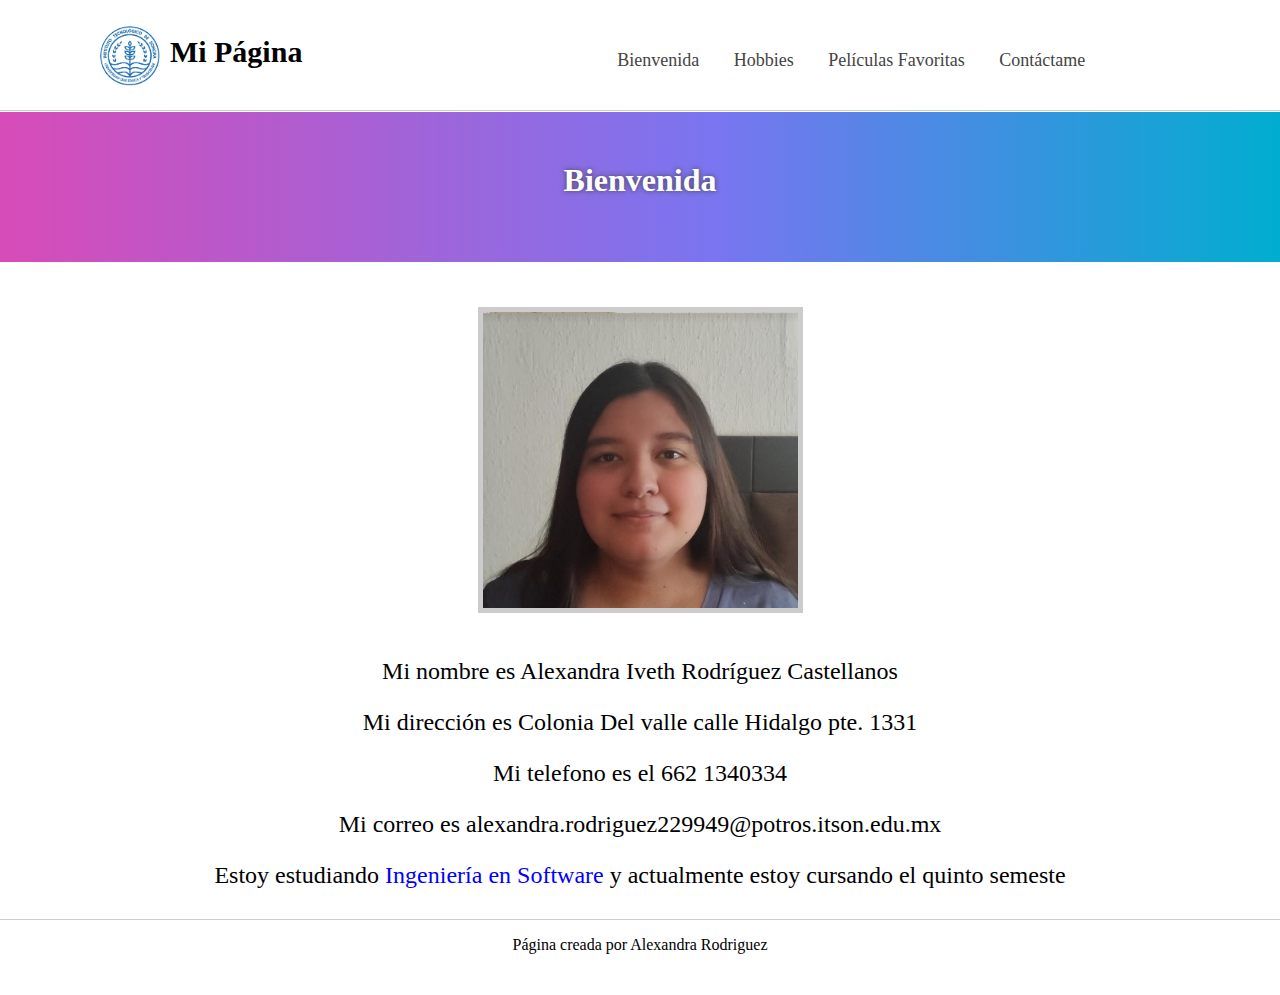
<file: index.html>
<!DOCTYPE html>
<!-- index.html Alexandra Rodriguez 229949 -->
<!--
To change this license header, choose License Headers in Project Properties.
To change this template file, choose Tools | Templates
and open the template in the editor.
-->
<html>
    <head>
        <title>Bienvenida</title>
        <meta charset="UTF-8">
        <meta name="viewport" content="width=device-width, initial-scale=1.0">
        <link href="css/style.css" rel="stylesheet" type="text/css"/>
    </head>
    <body id="bienvenida">
        <header id="header">
            <div class="center">
                <!-- LOGO -->
                <div class="logo">
                    <img src="imagenes/itson.jpeg" class="app-log"/>
                    <span id="icono">
                        <strong>
                            Mi Página
                        </strong> 
                    </span>
                </div>
                <!-- MENU -->
                <nav id="menu">
                    <ul>
                        <li> 
                            <a href="index.html"> Bienvenida </a>
                        </li>
                        <li> 
                            <a href="aficiones.html"> Hobbies </a>
                        </li>
                        <li> 
                            <a href="peliculas.html"> Películas Favoritas </a>
                        </li>
                        <li> 
                            <a href="contactame.html"> Contáctame </a>
                        </li>
                    </ul>
                </nav>
            </div>
        </header>
        <div class="clearfix"> </div>
        
        <main>
            <div id="slider">
                <h1> Bienvenida </h1>
            </div>
            <div id="info">
		<img src="imagenes/yo.jpeg" />
		<p> Mi nombre es Alexandra Iveth Rodríguez Castellanos </p>
		<p> Mi dirección es Colonia Del valle calle Hidalgo pte. 1331 </p>
		<p> Mi telefono es el 662 1340334</p>
		<p> Mi correo es alexandra.rodriguez229949@potros.itson.edu.mx</p>
                <p> Estoy estudiando <a href="https://www.itson.mx/oferta/isw/Paginas/isw.aspx" target="_blank">Ingeniería en Software</a> y actualmente estoy cursando el quinto semeste </p>
            </div>
        </main>
        <footer>
            <p>Página creada por Alexandra Rodriguez</p>
        </footer>
	</body>
</html>
</file>
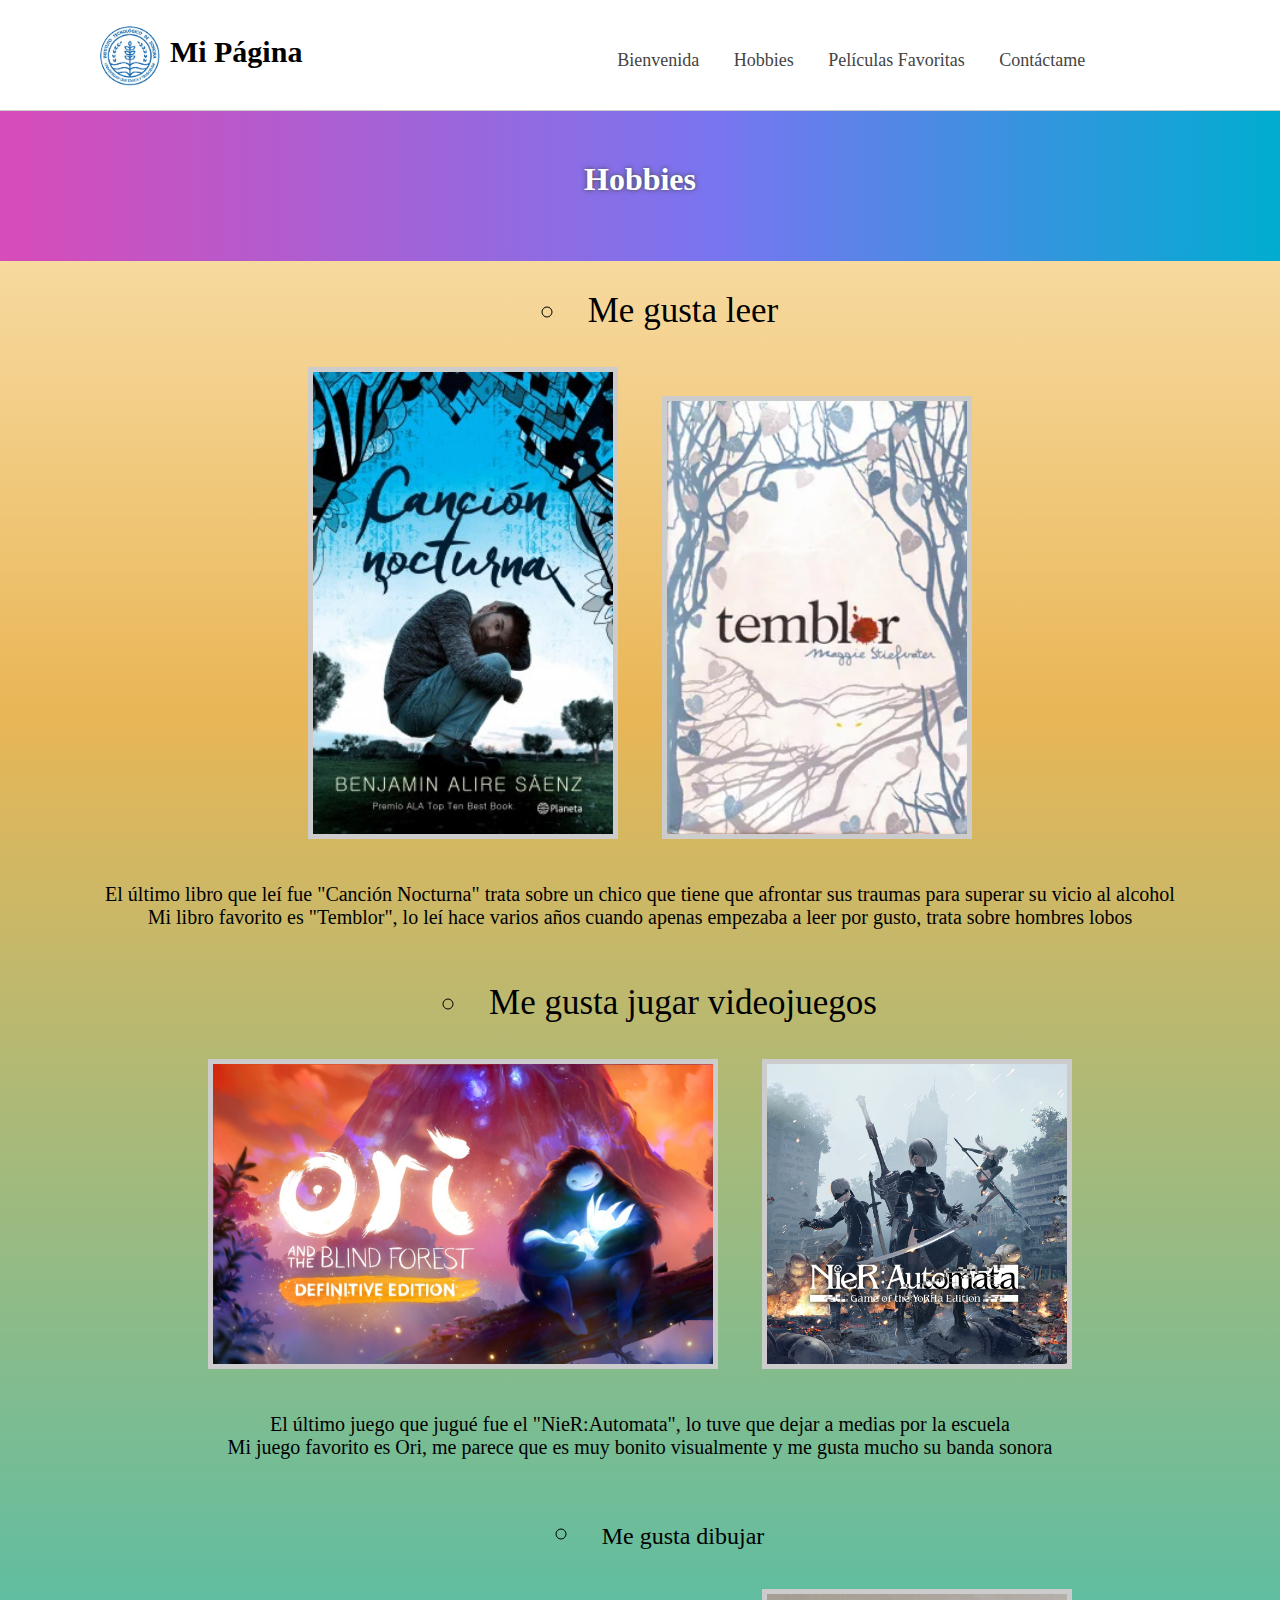
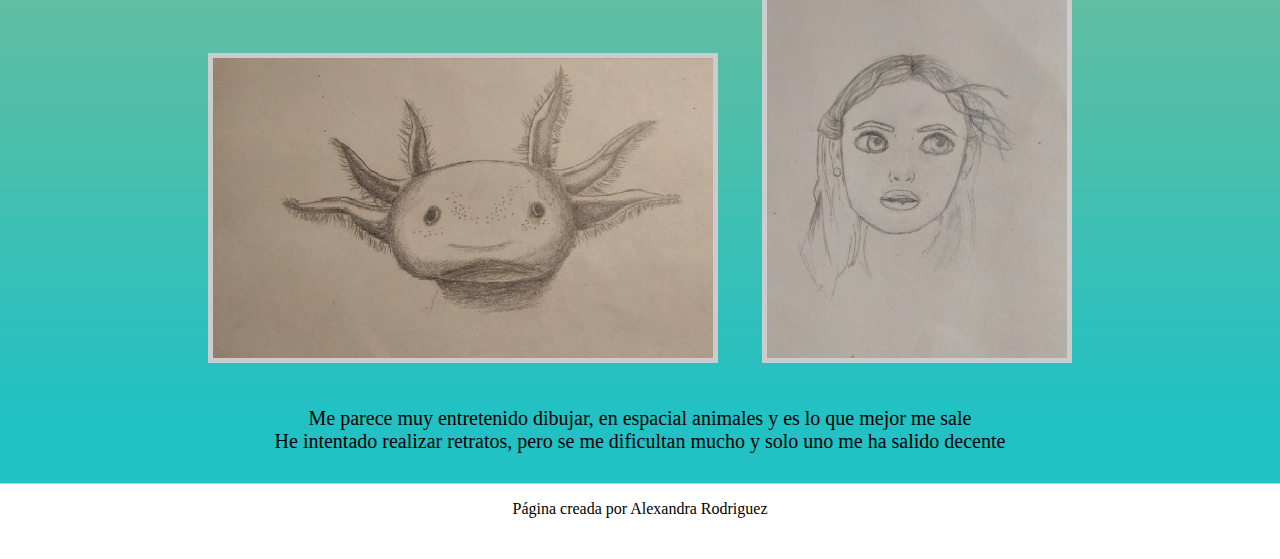
<file: aficiones.html>
<!DOCTYPE html>
<!-- aficiones.html Alexandra Rodriguez 229949 -->
<!--
To change this license header, choose License Headers in Project Properties.
To change this template file, choose Tools | Templates
and open the template in the editor.
-->
<html>
    <head>
        <title>Hobbies</title>
        <meta charset="UTF-8">
        <meta name="viewport" content="width=device-width, initial-scale=1.0">
        <link href="css/style.css" rel="stylesheet" type="text/css"/>
    </head>
    <body id="aficiones">
	<header id="header">
            <div class="center">
                <!-- LOGO -->
                <div class="logo">
                    <img src="imagenes/itson.jpeg" class="app-log"/>
                    <span id="icono">
                        <strong>
                            Mi Página
                        </strong> 
                    </span>
                </div>
                <!-- MENU -->
                <nav id="menu">
                    <ul>
                        <li> 
                            <a href="index.html"> Bienvenida </a>
                        </li>
                        <li> 
                            <a href="aficiones.html"> Hobbies </a>
                        </li>
                        <li> 
                            <a href="peliculas.html"> Películas Favoritas </a>
                        </li>
                        <li> 
                            <a href="contactame.html"> Contáctame </a>
                        </li>
                    </ul>
                </nav>
            </div>
        </header>
        
	<div id="listaA">
            <div class="slider">
                <h1> Hobbies </h1>
            </div>
            <ul>
                <li> Me gusta leer </li>
            </ul>
            <img src="imagenes/libro.jpeg" /> 
            <img src="imagenes/libro2.jpeg"/>
            <p> El último libro que leí fue "Canción Nocturna" trata sobre un chico que tiene que 
                afrontar sus traumas para superar su vicio al alcohol <br>
            Mi libro favorito es "Temblor", lo leí hace varios años cuando apenas empezaba a leer por gusto, trata sobre hombres lobos </p>
            <br>
            <ul>
                <li>Me gusta jugar videojuegos
            </ul>
            <img class="ancha" src="imagenes/ori.jpeg"  />
            <img src="imagenes/nier.jpg" alt=""/>
            <p>El último juego que jugué fue el "NieR:Automata", lo tuve que dejar a medias por la escuela <br> 
            Mi juego favorito es Ori, me parece que es muy bonito visualmente y me gusta mucho su banda sonora </p>
            <br>
            <ul>
                <li> <font face="verdana" style="font-size:24px">Me gusta dibujar </font>
            </ul> 
            <img class="ancha" src="imagenes/dibujo.jpeg"  />
            <img src="imagenes/retrato.jpeg" alt=""/>
            <p>Me parece muy entretenido dibujar, en espacial animales y es lo que mejor me sale <br>
            He intentado realizar retratos, pero se me dificultan mucho y solo uno me ha salido decente </p>
	
        </div>
	<footer>
            <p>Página creada por Alexandra Rodriguez</p>
        </footer>
        </body>
</html>
</file>
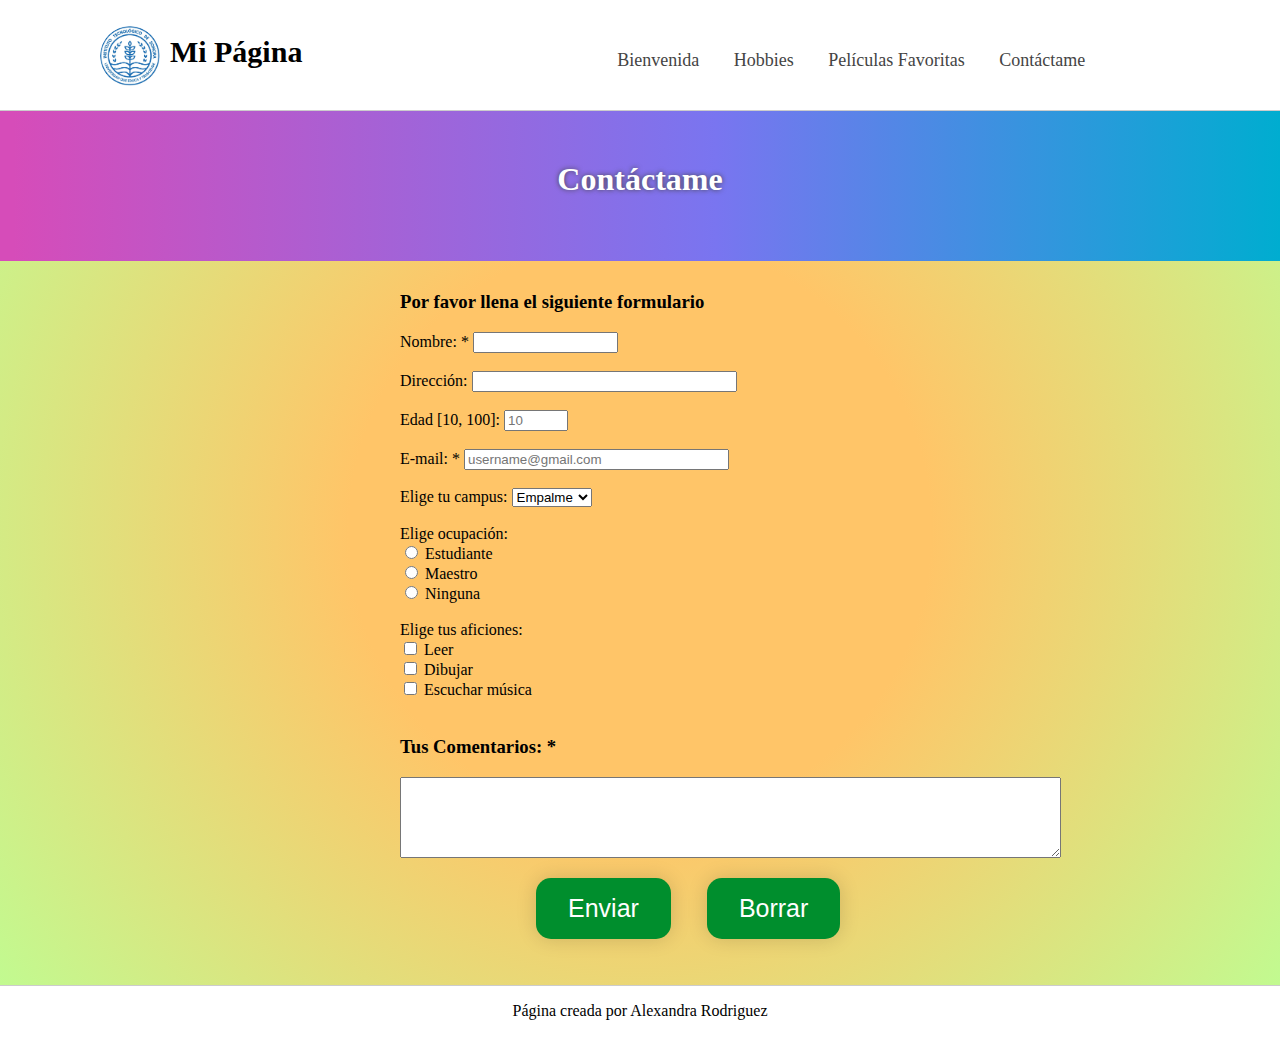
<file: contactame.html>
<!DOCTYPE html>
<!-- contactame.html Alexandra Rodriguez 229949 -->
<!--
To change this license header, choose License Headers in Project Properties.
To change this template file, choose Tools | Templates
and open the template in the editor.
-->
<html>
    <head>
        <title>Contáctame</title>
        <meta charset="UTF-8">
        <meta name="viewport" content="width=device-width, initial-scale=1.0">
        <link href="css/style.css" rel="stylesheet" type="text/css"/>
    </head>
    <body id="contac">
        <header id="header">
            <div class="center">
                <!-- LOGO -->
                <div class="logo">
                    <img src="imagenes/itson.jpeg" class="app-log"/>
                    <span id="icono">
                        <strong>
                            Mi Página
                        </strong> 
                    </span>
                </div>
                <!-- MENU -->
                <nav id="menu">
                    <ul>
                        <li> 
                            <a href="index.html"> Bienvenida </a>
                        </li>
                        <li> 
                            <a href="aficiones.html"> Hobbies </a>
                        </li>
                        <li> 
                            <a href="peliculas.html"> Películas Favoritas </a>
                        </li>
                        <li> 
                            <a href="contactame.html"> Contáctame </a>
                        </li>
                    </ul>
                </nav>
            </div>
        </header>
        <main >
            <div class="slider">
                <h1> Contáctame </h1>
            </div>
            <form action ="mailto: alexandra.rodriguez229949@potros.itson.edu.mx"
              method=post enctype="text/plain">

            <h3>Por favor llena el siguiente formulario</h3>

            <label for="nombreId">Nombre: *</label>
            <input type="text" id="nombreId" name="nombre" size=15 required /><br>
	    <br> 

	    <label for="direccionID">Dirección: </label>
            <input type="text" id="direccionID" name="direccion" size=30  /><br>
	    <br>

	    <label for="edadId" >Edad [10, 100]: </label>
            <input type="number" id="edadId" name="edad" min=10 max=100  placeholder=10 /><br>
	    <br>

            <label for="emailId" >E-mail: *</label>
            <input type="email" id="emailId" name="email" pattern=".+@gmail.com" title="Solo se permiten cuentas de gmail.com" placeholder="username@gmail.com" size="30" required/><br>
	    <br/>

	    <label>Elige tu campus: </label>
            <input type="hidden" name="lugar" value="difusion"/>
   	    	<select name="donde">
            	<option> Empalme</option>
            	<option> Guaymas</option>
            	<option> Centro</option>
            	<option> Nainari</option>
            	<option> Ninguno</option>
            	</select> <br>
            <br>
		<label for="ocupacionId" >Elige ocupación: </label><br>
                <input type="radio" id="electronica" name="ocupacion" value="Estudiante" />
                <label for="estudiante" >Estudiante</label>
                <br />
                <input type="radio" id="industrial" name="ocupacion" value="Maestro" />
                <label for="maestro" >Maestro</label>
                <br />
                <input type="radio" id="software" name="ocupacion" value ="Ninguna" />
                <label for="ninguna" >Ninguna</label> <br>
            <br />
		<label for="aficionesId" >Elige tus aficiones: </label><br>
		<input type="checkbox" id="leer" name="afi" 
                       value="Leer" />
                <label for="leer" >Leer</label>
                <br />
                <input type="checkbox" id="dibujar" name="afi" value="Dibujar" />
                <label for="dibujar" >Dibujar</label>
                <br />
                <input type="checkbox" id="musica" name="afi" value="Musica" />
                <label for="musica" >Escuchar música</label> <br>	   
   	     <br>

                <h3>Tus Comentarios: *</h3>
                <textarea name="comentario" rows="5" cols="80" required></textarea>
            <br />
            <div id="botones">
                <input class="btn-enviar" type="submit" name="boton" value="Enviar" />        
                <input class="btn-enviar" type="reset" value="Borrar" />
            </div>
        </form>
        </main>
        <footer>
            <p>Página creada por Alexandra Rodriguez</p>
        </footer>
    </body>
</html>
</file>
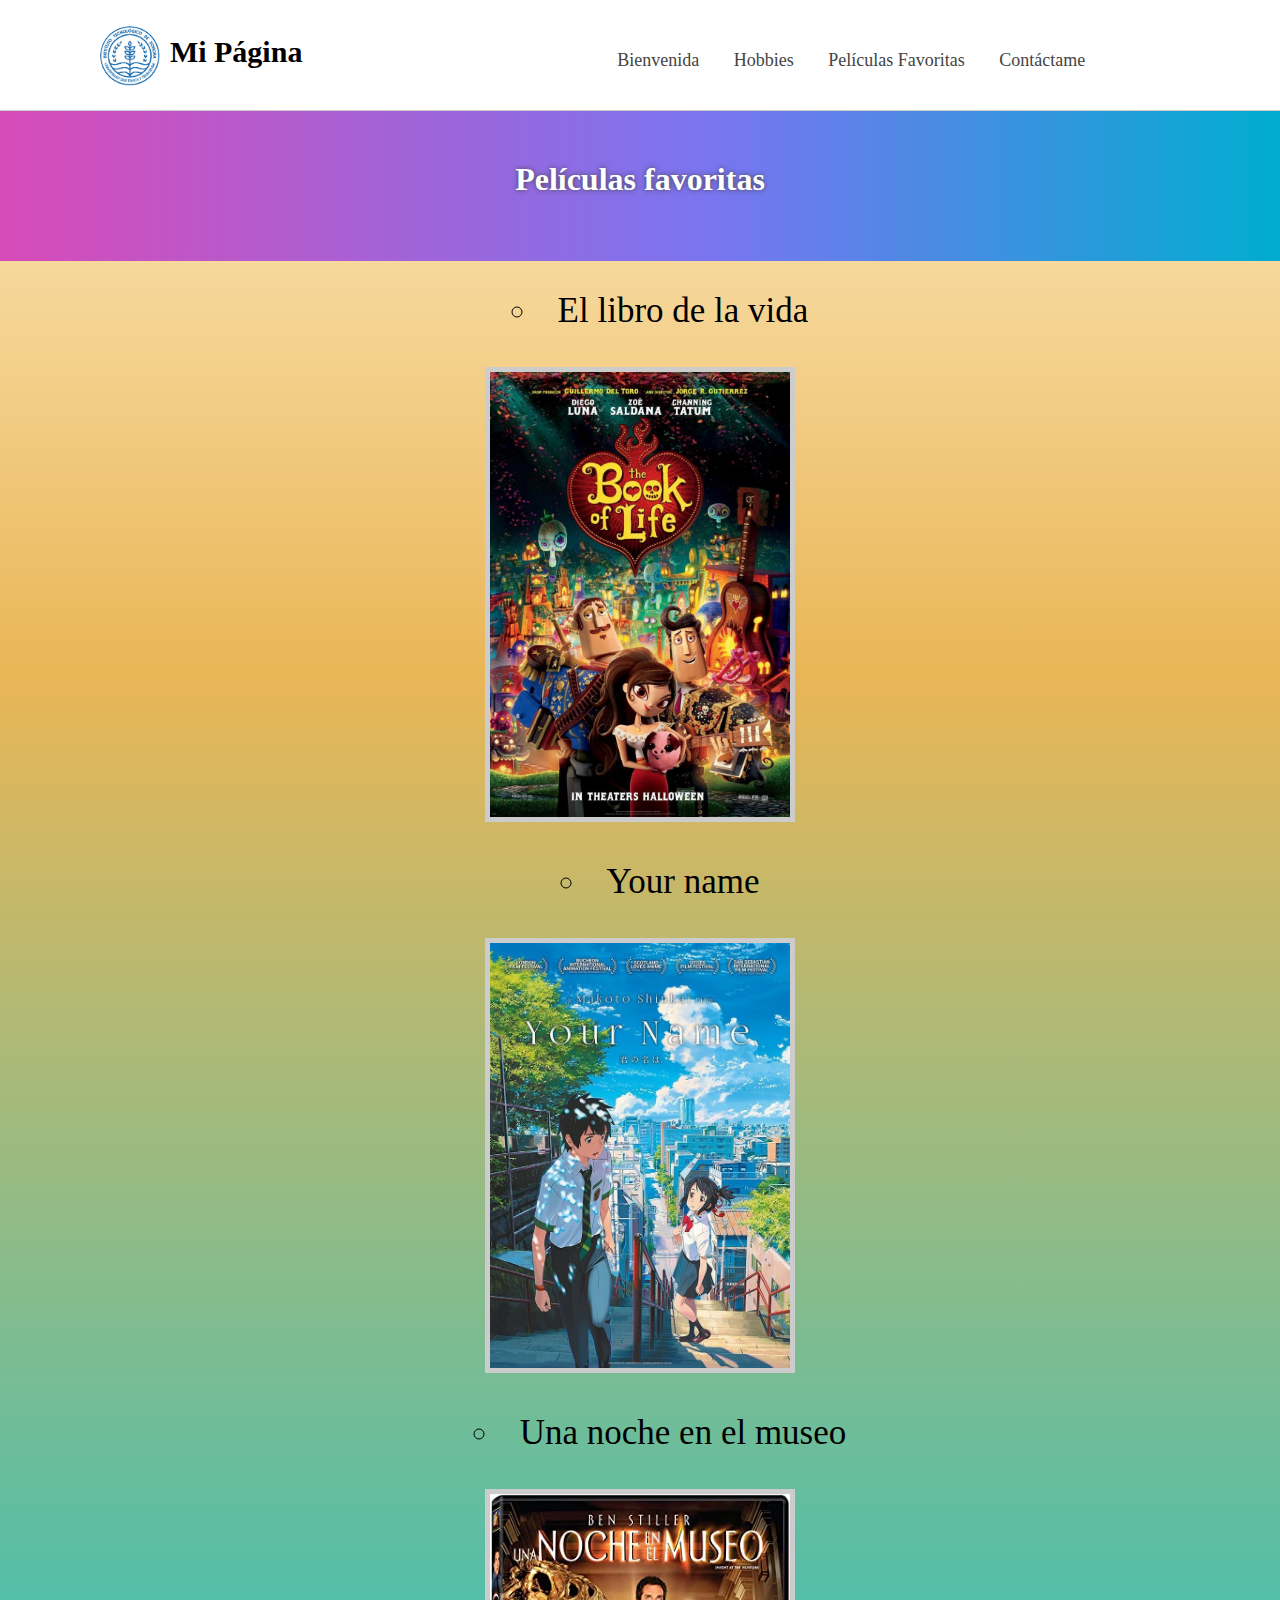
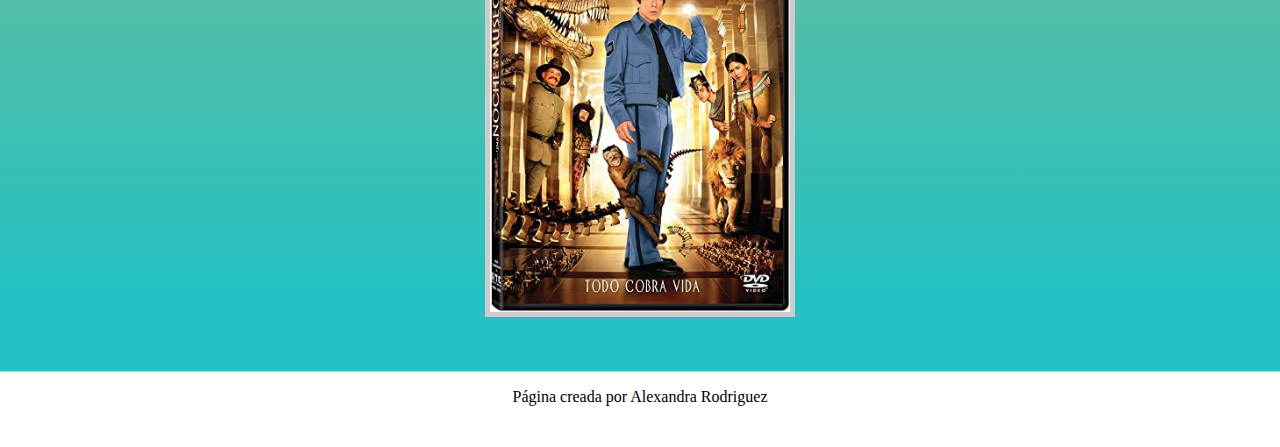
<file: peliculas.html>
<!DOCTYPE html>
<!--
Click nbfs://nbhost/SystemFileSystem/Templates/Licenses/license-default.txt to change this license
Click nbfs://nbhost/SystemFileSystem/Templates/ClientSide/html.html to edit this template
-->
<html>
    <head>
        <title>Películas favoritas</title>
        <meta charset="UTF-8">
        <meta name="viewport" content="width=device-width, initial-scale=1.0">
        <link href="css/style.css" rel="stylesheet" type="text/css"/>
    </head>
    <body id="aficiones">
        <header id="header">
            <div class="center">
                <!-- LOGO -->
                <div class="logo">
                    <img src="imagenes/itson.jpeg" class="app-log"/>
                    <span id="icono">
                        <strong>
                            Mi Página
                        </strong> 
                    </span>
                </div>
                <!-- MENU -->
                <nav id="menu">
                    <ul>
                        <li> 
                            <a href="index.html"> Bienvenida </a>
                        </li>
                        <li> 
                            <a href="aficiones.html"> Hobbies </a>
                        </li>
                        <li> 
                            <a href="peliculas.html"> Películas Favoritas </a>
                        </li>
                        <li> 
                            <a href="contactame.html"> Contáctame </a>
                        </li>
                    </ul>
                </nav>
            </div>
        </header>
        <main>
            <div id="listaA">
                <div class="slider">
                    <h1> Películas favoritas </h1>
                </div>
                <ul>
                    <li> El libro de la vida </li>
                </ul>
                <img src="imagenes/peli1.jpg" /> 
                <br>
                <ul>
                    <li>Your name </li>
                </ul>
                <img src="imagenes/peli2.jpg"  />
                
                <ul>
                    <li> Una noche en el museo </li>
                </ul> 
                <img src="imagenes/peli3.jpg"  />
                

            </div>
        </main>
        <footer>
            <p>Página creada por Alexandra Rodriguez</p>
        </footer>
    </body>
</html>
</file>
<file: css/style.css>
/*
To change this license header, choose License Headers in Project Properties.
To change this template file, choose Tools | Templates
and open the template in the editor.
*/
/* 
    Created on : 29/09/2022, 12:12:41 PM
    Author     : Alexandra
*/
body{
    text-align: center;
    margin: 0px;
    padding: 0px;
    font-family: 'Segoe UI', Roboto, 'Open sans';
}

#header{
    height: 110px;
    width: 100%;
    background: white;
    border-bottom: 1px solid #CCC;
}

.center{
    width: 75%;
    margin: 0px auto;
}

.logo{
    font-size: 30px;
    float: left;
    margin-top: 35px;
    margin-left: -60px
}

.logo img{
    border-radius:50%;
    display: block;
    float: left;
    height: 60px;
    margin-top: -9px;
    margin-right: 10px;
    animation: latir infinite 3s linear;
    
}

#icono{
    display: block;
    margin: 0px;
    float: left;
}

#menu{
    width: 80%;
    float: right;
    font-size: 18px;
    
}

#menu ul{
    line-height: 85px;
    width: 70%;
    float: right;
    
}

#menu ul li{
    display: inline-block;
    list-style: none;
    height: 46px;
    margin-left: 15px;
    margin-right: 15px;
    transition: 500ms all;
}

#menu a{
    text-decoration: none;
    color: #444;
    transition: 300ms all;
}

#menu a:hover{
    color: #02318A;
    transform: scale(1.2,1.2);
}

#menu ul li:hover{
    transform: scale(1.2,1.2);
}
#menu ul li a:after{
        position: absolute;
        bottom: 7px;
        left: 0px;
        width: 100%;
        height: 4px;
        background-color: #875ED0;
        content: "";
        opacity: 0;
        transition: opacity 0.3s ease 0s, transform 0.3s ease 0s;
        transform: translateY(20px);        
    }
#menu ul li a:hover:after{
        opacity:1;
        transform: translateY(25px)
}
    
@keyframes latir{
    0%{
        box-shadow: 0px 0px 1px 1px #E0CFFF;
    }
    25%{
        box-shadow: 0px 0px 4px 4px #E0CFFF;
    }
    50%{
        box-shadow: 0px 0px 7px 7px #E0CFFF;
    }
    75%{
        box-shadow: 0px 0px 4px 4px #E0CFFF;
    }
    100%{
        box-shadow: 0px 0px 1px 1px #E0CFFF;
    }
}

.clearfix{
    clear: both;
    float: none;
}

#horario{
    background-image: url("https://marketplace.canva.com/EAEK4dC2olw/1/0/1600w/canva-arco%C3%ADris-gradiente-rosa-y-naranja-fondo-virtual-para-zoom-c3PYha1JI9M.jpg");
    background-repeat:no-repeat;
    background-size: 1500px;
    background-position-y: 262px;
}

#bienvenida{
    background-image: url("https://img.freepik.com/vector-gratis/fondo-morado-rosa-nublado_91008-257.jpg?w=2000");
    background-repeat: repeat;
    background-position-y: 10px;
}

#slider{
    margin-top: -30px;
    width: 100%;
    height: 150px;
    color: white;
    margin-bottom: 30px;
    text-shadow: 0px 0px 5px #444;
    background: rgb(40,1,70);
    background: linear-gradient(90deg, rgba(214,76,185,1) 1%, rgba(121,117,240,1) 56%, rgba(0,173,208,1) 100%);
}

#slider h1{
    padding: 0px;
    padding-top: 50px;
    text-align: center;
}

.slider{
    margin-top: -21px;
    width: 100%;
    height: 150px;
    color: white;
    margin-bottom: 30px;
    text-shadow: 0px 0px 5px #444;
    background: rgb(40,1,70);
    background: linear-gradient(90deg, rgba(214,76,185,1) 1%, rgba(121,117,240,1) 56%, rgba(0,173,208,1) 100%);
}

.slider h1{
    padding: 0px;
    padding-top: 50px;
    text-align: center;
}

table {
    margin:0 auto;
    border: 2px solid black;
    width: 75%;
    
}

.tablaH{
    caption-side: top;
    border: 2px solid black;
    empty-cells: show;
    box-shadow: 0 0 20px rgba(0, 0, 0, 0.15);
}

.tablaH th {
    background-color: #FFD9AD; 
    border: 2px solid black;
    text-align: center;
}

.tablaH td{
    background-color: #CDCDCD; 
    border: 2px solid black;
    empty-cells: show;
}

.tablaH a{
    text-decoration: none;
    color: blue;
    transition: 300ms all;
}

.tablaH a:hover{
    color: #8CBC6F;
    text-decoration: underline;
}

#aficiones{
    background: rgb(34,193,195);
    background:  linear-gradient(0deg, rgba(34,193,195,1) 7%, rgba(233,182,86,1) 67%, rgba(255,238,201,1) 100%);
}

#listaA ul li{
    list-style-position: inside;
    list-style-type: circle;
    font-size: 35px;
}

#listaA p{
    font-size: 20px;
}

#listaA img{
    width: 300px;
    margin: 20px;
    transition: 1s all;
    border: 5px solid #ccc;
}

#listaA img:hover{
    -webkit-transform: scale(1.2);
    -moz-transform: scale(1.2);
    -o-transform: scale(1.2);
    -ms-transform: scale(1.2);
    transform: scale(1.2)
}

#listaA .ancha{
    width: 500px;
    height: 300px;
    margin: 20px;
}

#contac{
    background: rgb(255,197,104);
    background: radial-gradient(circle, rgba(255,197,104,1) 35%, rgba(188,255,148,1) 100%);
}

#contac form{
    margin-left: 400px;
    text-align: left;
}

#botones{
    margin-left: 120px;
}

.btn-enviar{
    border: none;
    cursor: pointer;
    font-size: 25px;
    padding: 1rem 2rem;
    margin: 1rem;
    color:white;
    border-radius: 15px;
    background-image: linear-gradient(to right, #008E2D 50%, #049CAE 50%);
    background-size: 200%;
    box-shadow: 0 0 20px rgba(0, 0, 0, 0.15);
    background-repeat: no-repeat;
    background-position: left;
    transition:  2s all;
}

.btn-enviar:hover{
    background-position: right;
}

body{
    background-image: url("https://img.freepik.com/vector-gratis/vector-fondo-diseno-textura-acuarela-rosa-suave-decorativo_1055-10739.jpg?w=2000");
}

table {
    margin:0 auto;
    border: 2px solid black;
    width: 75%;
    height: 350px;
    margin-top: 50px;
    margin-bottom: 50px;
}

.tablaDes{
    caption-side: top;
    border: 2px solid black;
    empty-cells: show;
    box-shadow: 0 0 20px rgba(0, 0, 0, 0.15);
}

.tablaDes th {
    background-color: #FFD9AD; 
    border: 2px solid black;
    text-align: center;
}

.tablaDes td{
    background-color: #E6FFFC; 
    border: 2px solid black;
    empty-cells: show;
}

#info{
    width: 100%;
    font-size: 24px;
}

#info img{
    border: 5px solid #ccc;
    margin: 15px;
    transition: 1s all;
}

#info img:hover{
    -webkit-transform: scale(1.2);
    -moz-transform: scale(1.2);
    -o-transform: scale(1.2);
    -ms-transform: scale(1.2);
    transform: scale(1.2)
}

#info a{
    text-decoration: none;
    color: blue;
    transition: 300ms all;
}

#info a:hover{
    color: #8C1078;
    text-decoration: underline;
}


footer{
    border-top: 1px solid #CCC;
    margin-top: 30px;
    height: 75px;
    width: 100%;
    background: white;
}

.materia .ingeRe {
    background-color: #6AFF53;
}
.materia .arq {
    background-color: #FFE553;
}
.materia .admon{
    background-color: #00DCD9;
}
 .materia .pruebas{
    background-color: #ACD3FF;
}
.materia .apps{
    background-color: #BF86FF;
}


@media(max-width:1145px){
    #menu ul{
        width: auto;
    }
    #contac form{
        margin-left: 200px;
        text-align: left;
    }
    
}

@media(max-width:1030px){
    #menu{
        width: auto;
        float:right;
    }
    #contac form{
        margin-left: 200px;
        text-align: left;
    }
    
}

@media(max-width:880px){
    #header{
    height: 200px;
    width: 100%;
    }
    .logo{
    margin-left: 230px;
    }
    #contac form{
        margin-left: 100px;
        text-align: left;
    }
}

@media(max-width:676px){
    .logo{
    margin-left: 115px;
    }
    #menu{
        margin: -60px;
        margin-top: 0px;
    }
}
</file>
